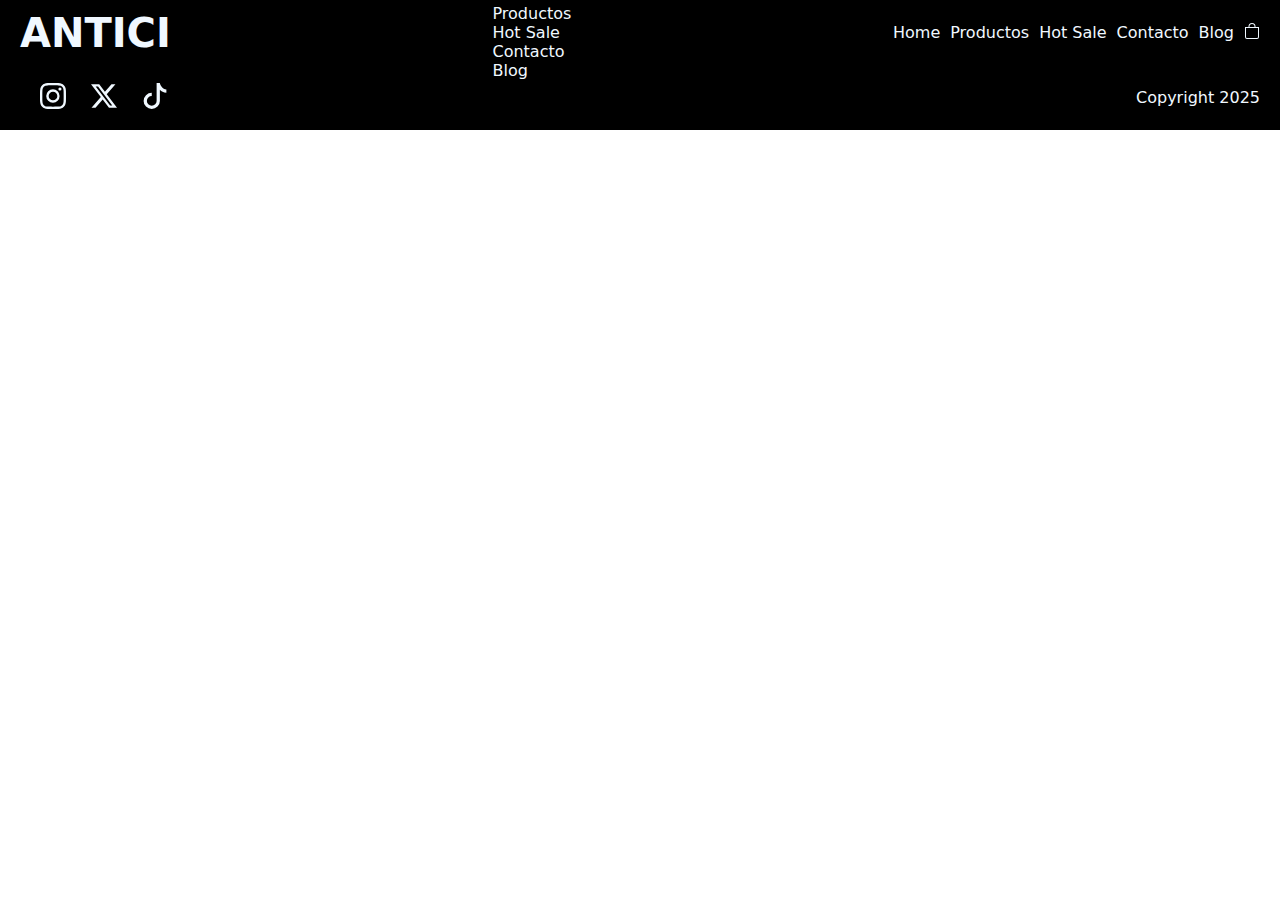
<file: pages/blog.html>
<!DOCTYPE html>
<html lang="es">
<head>
    <meta charset="UTF-8">
    <meta name="viewport" content="width=device-width, initial-scale=1.0">
    <title>Antici | Blog </title>
    <link rel="stylesheet" href="../styles/style.css">
    <link rel="icon" href="../assets/favicon.ico" type="image/x-icon">
    <link href="https://cdn.jsdelivr.net/npm/bootstrap@5.3.7/dist/css/bootstrap.min.css" rel="stylesheet" integrity="sha384-LN+7fdVzj6u52u30Kp6M/trliBMCMKTyK833zpbD+pXdCLuTusPj697FH4R/5mcr" crossorigin="anonymous">      
    
</head>

<body>

    <header>

        <h1 class="logo"><a href="../index.html">ANTICI</a></h1>

        <button class="navbar-toggler" type="button" data-bs-toggle="collapse" data-bs-target="#menuHamburguesa" aria-controls="menuHamburguesa" aria-expanded="false" aria-label="Toggle navigation">
        <span class="navbar-toggler-icon"></span>
        </button>

        <div class="collapse navbar-collapse" id="menuHamburguesa">
            <ul class="navbar-nav ms-auto mb-2 mb-lg-0">
            <li class="nav-item">
                <a class="nav-link active" href="../index.html">Home</a>
            </li>
            <li class="nav-item">
                <a class="nav-link" href="productos.html">Productos</a>
            </li>
            <li class="nav-item">
                <a class="nav-link" href="hotsale.html">Hot Sale</a>
            </li>
            <li class="nav-item">
                <a class="nav-link" href="contacto.html">Contacto</a>
            </li>
            <li class="nav-item">
                <a class="nav-link" href="blog.html">Blog</a>
            </li>
            </ul>
        </div>

        <nav class="nav-menu">
            <ul>
                <li><a href="../index.html">Home</a></li>
                <li><a href="productos.html">Productos</a></li>
                <li><a href="hotsale.html">Hot Sale</a></li>
                <li><a href="contacto.html">Contacto</a></li>
                <li><a href="pages/blog.html">Blog</a></li>
                <li><button class="button-shop"><svg xmlns="http://www.w3.org/2000/svg" width="16" height="16" fill="currentColor" class="bi bi-bag" viewBox="0 0 16 16">
                <path d="M8 1a2.5 2.5 0 0 1 2.5 2.5V4h-5v-.5A2.5 2.5 0 0 1 8 1m3.5 3v-.5a3.5 3.5 0 1 0-7 0V4H1v10a2 2 0 0 0 2 2h10a2 2 0 0 0 2-2V4zM2 5h12v9a1 1 0 0 1-1 1H3a1 1 0 0 1-1-1z"/>
                </svg></i></button></li>
            </ul>

            
        </nav>

    
    </header>
    <main>
        
    </main>

    <footer>

        <div class="social">

            <i class="bi bi-instagram"></i>
            <svg xmlns="http://www.w3.org/2000/svg" width="26" height="26" fill="currentColor" class="bi bi-instagram" viewBox="0 0 16 16">
                <path d="M8 0C5.829 0 5.556.01 4.703.048 3.85.088 3.269.222 2.76.42a3.9 3.9 0 0 0-1.417.923A3.9 3.9 0 0 0 .42 2.76C.222 3.268.087 3.85.048 4.7.01 5.555 0 5.827 0 8.001c0 2.172.01 2.444.048 3.297.04.852.174 1.433.372 1.942.205.526.478.972.923 1.417.444.445.89.719 1.416.923.51.198 1.09.333 1.942.372C5.555 15.99 5.827 16 8 16s2.444-.01 3.298-.048c.851-.04 1.434-.174 1.943-.372a3.9 3.9 0 0 0 1.416-.923c.445-.445.718-.891.923-1.417.197-.509.332-1.09.372-1.942C15.99 10.445 16 10.173 16 8s-.01-2.445-.048-3.299c-.04-.851-.175-1.433-.372-1.941a3.9 3.9 0 0 0-.923-1.417A3.9 3.9 0 0 0 13.24.42c-.51-.198-1.092-.333-1.943-.372C10.443.01 10.172 0 7.998 0zm-.717 1.442h.718c2.136 0 2.389.007 3.232.046.78.035 1.204.166 1.486.275.373.145.64.319.92.599s.453.546.598.92c.11.281.24.705.275 1.485.039.843.047 1.096.047 3.231s-.008 2.389-.047 3.232c-.035.78-.166 1.203-.275 1.485a2.5 2.5 0 0 1-.599.919c-.28.28-.546.453-.92.598-.28.11-.704.24-1.485.276-.843.038-1.096.047-3.232.047s-2.39-.009-3.233-.047c-.78-.036-1.203-.166-1.485-.276a2.5 2.5 0 0 1-.92-.598 2.5 2.5 0 0 1-.6-.92c-.109-.281-.24-.705-.275-1.485-.038-.843-.046-1.096-.046-3.233s.008-2.388.046-3.231c.036-.78.166-1.204.276-1.486.145-.373.319-.64.599-.92s.546-.453.92-.598c.282-.11.705-.24 1.485-.276.738-.034 1.024-.044 2.515-.045zm4.988 1.328a.96.96 0 1 0 0 1.92.96.96 0 0 0 0-1.92m-4.27 1.122a4.109 4.109 0 1 0 0 8.217 4.109 4.109 0 0 0 0-8.217m0 1.441a2.667 2.667 0 1 1 0 5.334 2.667 2.667 0 0 1 0-5.334"/>
            </svg>

            <i class="bi bi-twitter-x"></i>
            <svg xmlns="http://www.w3.org/2000/svg" width="26" height="26" fill="currentColor" class="bi bi-twitter-x" viewBox="0 0 16 16">
                <path d="M12.6.75h2.454l-5.36 6.142L16 15.25h-4.937l-3.867-5.07-4.425 5.07H.316l5.733-6.57L0 .75h5.063l3.495 4.633L12.601.75Zm-.86 13.028h1.36L4.323 2.145H2.865z"/>
            </svg>

            <i class="bi bi-tiktok"></i>
            <svg xmlns="http://www.w3.org/2000/svg" width="26" height="26" fill="currentColor" class="bi bi-tiktok" viewBox="0 0 16 16">
                <path d="M9 0h1.98c.144.715.54 1.617 1.235 2.512C12.895 3.389 13.797 4 15 4v2c-1.753 0-3.07-.814-4-1.829V11a5 5 0 1 1-5-5v2a3 3 0 1 0 3 3z"/>
            </svg>

        </div>

        <p>Copyright 2025</p>
    </footer>
    <script>
    function cerrarMenuEnDesktop() {
        const menu = document.getElementById('menuHamburguesa');
        const bsCollapse = bootstrap.Collapse.getInstance(menu);

        if (window.innerWidth >= 992 && menu.classList.contains('show')) {
        bsCollapse?.hide(); // Oculta el menú si está abierto
        }
    }

    window.addEventListener('resize', cerrarMenuEnDesktop);
    </script>

    <script src="https://cdn.jsdelivr.net/npm/bootstrap@5.3.6/dist/js/bootstrap.bundle.min.js" integrity="sha384-j1CDi7MgGQ12Z7Qab0qlWQ/Qqz24Gc6BM0thvEMVjHnfYGF0rmFCozFSxQBxwHKO" crossorigin="anonymous"></script>

</body>
</file>
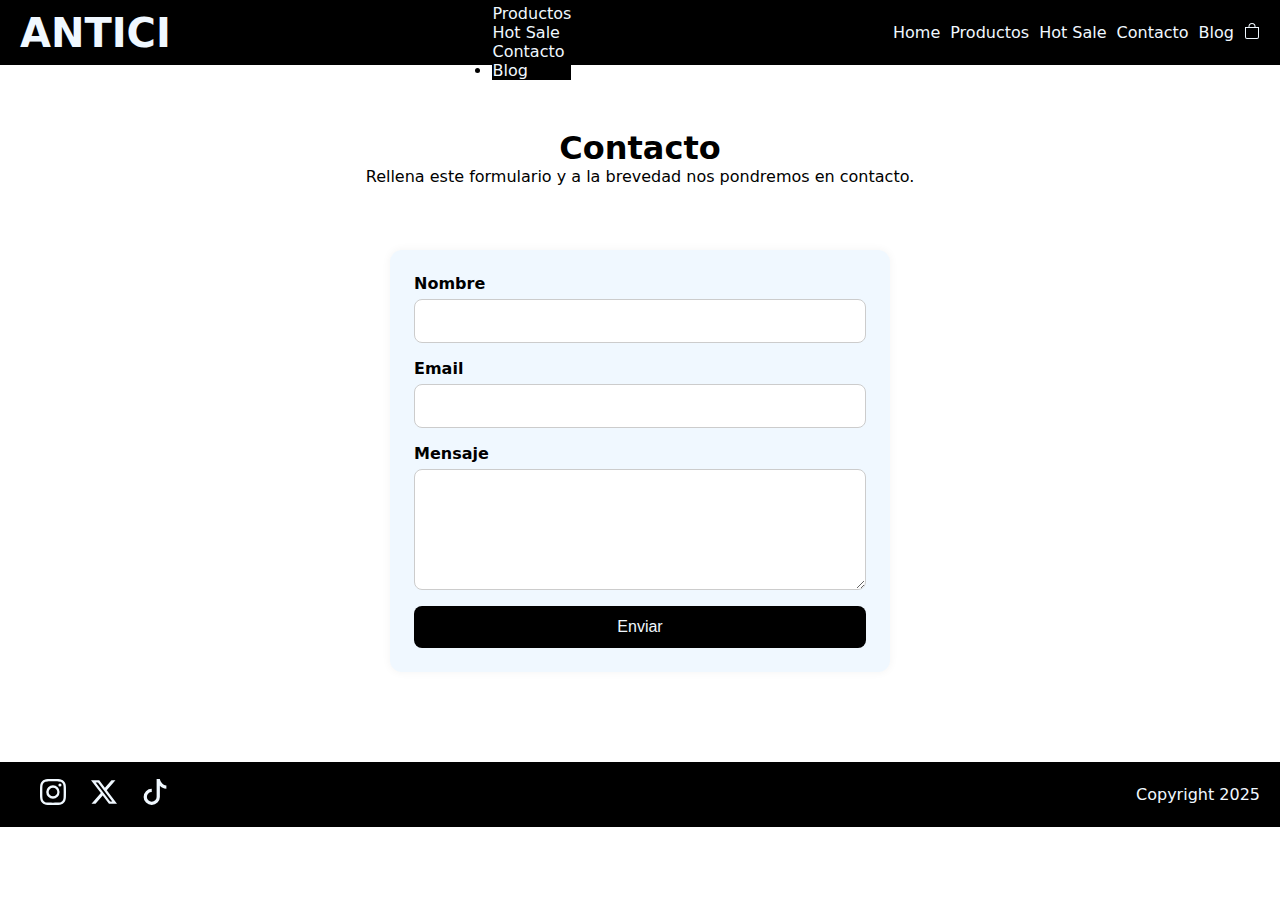
<file: pages/contacto.html>
<!DOCTYPE html>
<html lang="es">
<head>
    <meta charset="UTF-8">
    <meta name="viewport" content="width=device-width, initial-scale=1.0">
    <title>Antici | Contacto </title>
    <link rel="stylesheet" href="../styles/style.css">
    <link rel="icon" href="../assets/favicon.ico" type="image/x-icon">
    <link href="https://cdn.jsdelivr.net/npm/bootstrap@5.3.7/dist/css/bootstrap.min.css" rel="stylesheet" integrity="sha384-LN+7fdVzj6u52u30Kp6M/trliBMCMKTyK833zpbD+pXdCLuTusPj697FH4R/5mcr" crossorigin="anonymous">
</head>

<body>

    <header>

        <h1 class="logo"><a href="../index.html">ANTICI</a></h1>

        <button class="navbar-toggler" type="button" data-bs-toggle="collapse" data-bs-target="#menuHamburguesa" aria-controls="menuHamburguesa" aria-expanded="false" aria-label="Toggle navigation">
        <span class="navbar-toggler-icon"></span>
        </button>

        <div class="collapse navbar-collapse" id="menuHamburguesa">
            <ul class="navbar-nav ms-auto mb-2 mb-lg-0">
            <li class="nav-item">
                <a class="nav-link active" href="../index.html">Home</a>
            </li>
            <li class="nav-item">
                <a class="nav-link" href="productos.html">Productos</a>
            </li>
            <li class="nav-item">
                <a class="nav-link" href="hotsale.html">Hot Sale</a>
            </li>
            <li class="nav-item">
                <a class="nav-link" href="contacto.html">Contacto</a>
            </li>
            <li class="nav-item">
                <a class="nav-link" href="blog.html">Blog</a>
            </li>
            </ul>
        </div>

        <nav class="nav-menu">
            <ul>
                <li><a href="../index.html">Home</a></li>
                <li><a href="productos.html">Productos</a></li>
                <li><a href="hotsale.html">Hot Sale</a></li>
                <li><a href="contacto.html">Contacto</a></li>
                <li><a href="blog.html">Blog</a></li>
                <li><button class="button-shop"><svg xmlns="http://www.w3.org/2000/svg" width="16" height="16" fill="currentColor" class="bi bi-bag" viewBox="0 0 16 16">
                <path d="M8 1a2.5 2.5 0 0 1 2.5 2.5V4h-5v-.5A2.5 2.5 0 0 1 8 1m3.5 3v-.5a3.5 3.5 0 1 0-7 0V4H1v10a2 2 0 0 0 2 2h10a2 2 0 0 0 2-2V4zM2 5h12v9a1 1 0 0 1-1 1H3a1 1 0 0 1-1-1z"/>
                </svg></i></button></li>
            </ul>

            
        </nav>

    
    </header>

    <main>
        
        <section class="contacto">
            <h1>Contacto</h1>
            <p>Rellena este formulario y a la brevedad nos pondremos en contacto.</p>
        </section>
        
        <form class="formulario-contacto" action="#" method="post">

            <div class="formulario-grupo">
                <label for="nombre" class="formulario-label">Nombre</label>
                <input type="text" id="nombre" name="nombre" class="formulario-input" required>
            </div>

            <div class="formulario-grupo">
                <label for="email" class="formulario-label">Email</label>
                <input type="email" id="email" name="email" class="formulario-input" required>
            </div>

            <div class="formulario-grupo">
                <label for="mensaje" class="formulario-label">Mensaje</label>
                <textarea id="mensaje" name="mensaje" class="formulario-textarea" rows="5" required></textarea>
            </div>

            <button type="submit" class="formulario-boton">Enviar</button>

        </form>

    </main>

    <footer>

        <div class="social">

            <i class="bi bi-instagram"></i>
            <svg xmlns="http://www.w3.org/2000/svg" width="26" height="26" fill="currentColor" class="bi bi-instagram" viewBox="0 0 16 16">
                <path d="M8 0C5.829 0 5.556.01 4.703.048 3.85.088 3.269.222 2.76.42a3.9 3.9 0 0 0-1.417.923A3.9 3.9 0 0 0 .42 2.76C.222 3.268.087 3.85.048 4.7.01 5.555 0 5.827 0 8.001c0 2.172.01 2.444.048 3.297.04.852.174 1.433.372 1.942.205.526.478.972.923 1.417.444.445.89.719 1.416.923.51.198 1.09.333 1.942.372C5.555 15.99 5.827 16 8 16s2.444-.01 3.298-.048c.851-.04 1.434-.174 1.943-.372a3.9 3.9 0 0 0 1.416-.923c.445-.445.718-.891.923-1.417.197-.509.332-1.09.372-1.942C15.99 10.445 16 10.173 16 8s-.01-2.445-.048-3.299c-.04-.851-.175-1.433-.372-1.941a3.9 3.9 0 0 0-.923-1.417A3.9 3.9 0 0 0 13.24.42c-.51-.198-1.092-.333-1.943-.372C10.443.01 10.172 0 7.998 0zm-.717 1.442h.718c2.136 0 2.389.007 3.232.046.78.035 1.204.166 1.486.275.373.145.64.319.92.599s.453.546.598.92c.11.281.24.705.275 1.485.039.843.047 1.096.047 3.231s-.008 2.389-.047 3.232c-.035.78-.166 1.203-.275 1.485a2.5 2.5 0 0 1-.599.919c-.28.28-.546.453-.92.598-.28.11-.704.24-1.485.276-.843.038-1.096.047-3.232.047s-2.39-.009-3.233-.047c-.78-.036-1.203-.166-1.485-.276a2.5 2.5 0 0 1-.92-.598 2.5 2.5 0 0 1-.6-.92c-.109-.281-.24-.705-.275-1.485-.038-.843-.046-1.096-.046-3.233s.008-2.388.046-3.231c.036-.78.166-1.204.276-1.486.145-.373.319-.64.599-.92s.546-.453.92-.598c.282-.11.705-.24 1.485-.276.738-.034 1.024-.044 2.515-.045zm4.988 1.328a.96.96 0 1 0 0 1.92.96.96 0 0 0 0-1.92m-4.27 1.122a4.109 4.109 0 1 0 0 8.217 4.109 4.109 0 0 0 0-8.217m0 1.441a2.667 2.667 0 1 1 0 5.334 2.667 2.667 0 0 1 0-5.334"/>
            </svg>

            <i class="bi bi-twitter-x"></i>
            <svg xmlns="http://www.w3.org/2000/svg" width="26" height="26" fill="currentColor" class="bi bi-twitter-x" viewBox="0 0 16 16">
                <path d="M12.6.75h2.454l-5.36 6.142L16 15.25h-4.937l-3.867-5.07-4.425 5.07H.316l5.733-6.57L0 .75h5.063l3.495 4.633L12.601.75Zm-.86 13.028h1.36L4.323 2.145H2.865z"/>
            </svg>

            <i class="bi bi-tiktok"></i>
            <svg xmlns="http://www.w3.org/2000/svg" width="26" height="26" fill="currentColor" class="bi bi-tiktok" viewBox="0 0 16 16">
                <path d="M9 0h1.98c.144.715.54 1.617 1.235 2.512C12.895 3.389 13.797 4 15 4v2c-1.753 0-3.07-.814-4-1.829V11a5 5 0 1 1-5-5v2a3 3 0 1 0 3 3z"/>
            </svg>

        </div>

        <p>Copyright 2025</p>
    </footer>
    <script>
    function cerrarMenuEnDesktop() {
        const menu = document.getElementById('menuHamburguesa');
        const bsCollapse = bootstrap.Collapse.getInstance(menu);

        if (window.innerWidth >= 992 && menu.classList.contains('show')) {
        bsCollapse?.hide(); // Oculta el menú si está abierto
        }
    }

    window.addEventListener('resize', cerrarMenuEnDesktop);
    </script>

    <script src="https://cdn.jsdelivr.net/npm/bootstrap@5.3.6/dist/js/bootstrap.bundle.min.js" integrity="sha384-j1CDi7MgGQ12Z7Qab0qlWQ/Qqz24Gc6BM0thvEMVjHnfYGF0rmFCozFSxQBxwHKO" crossorigin="anonymous"></script>

</body>
</file>
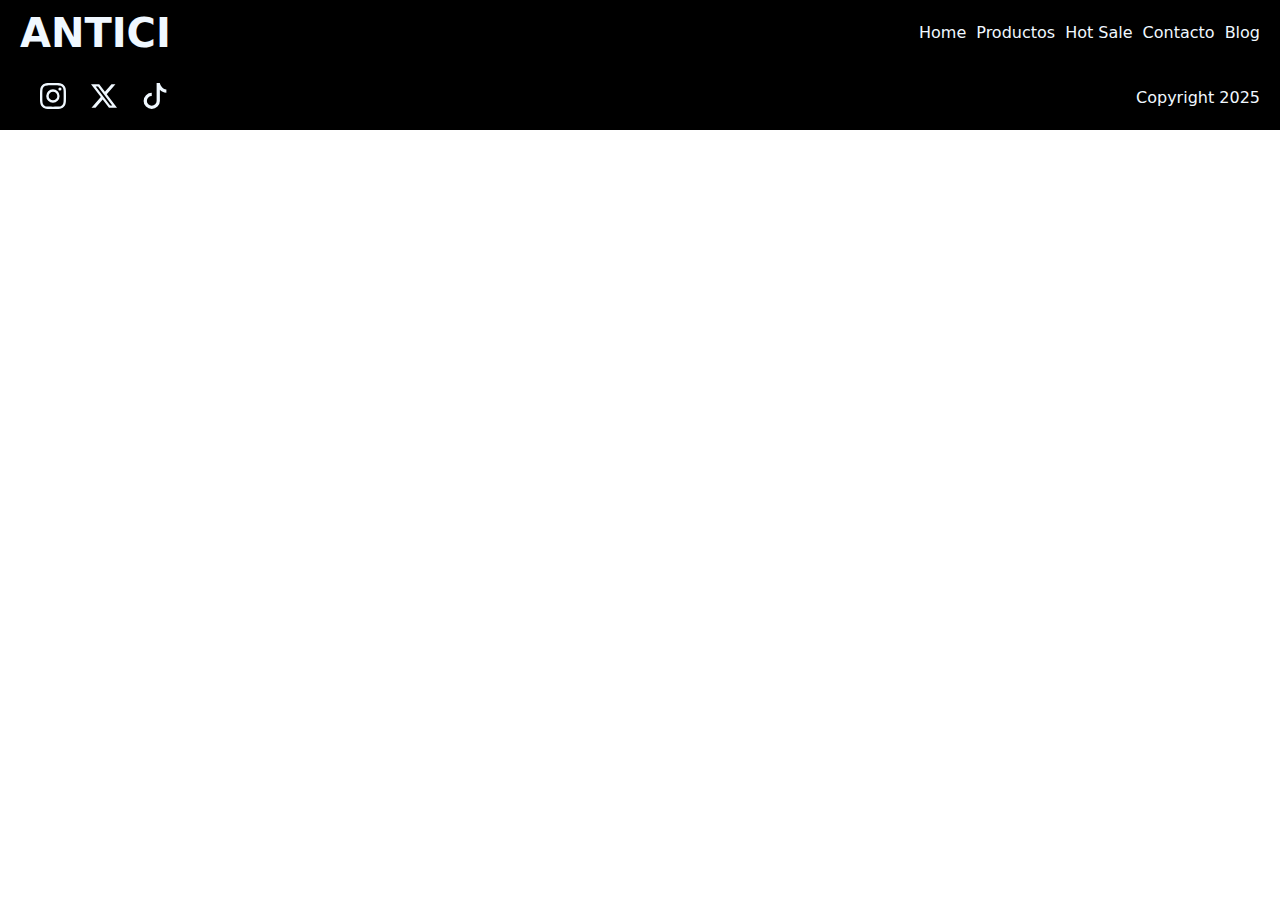
<file: pages/hotsale.html>
<!DOCTYPE html>
<html lang="es">
<head>
    <meta charset="UTF-8">
    <meta name="viewport" content="width=device-width, initial-scale=1.0">
    <title>Antici | Hot Sale </title>
    <link rel="stylesheet" href="/styles/style.css">
    <link rel="icon" href="../assets/favicon.ico" type="image/x-icon">
    <link href="https://cdn.jsdelivr.net/npm/bootstrap@5.3.7/dist/css/bootstrap.min.css" rel="stylesheet" integrity="sha384-LN+7fdVzj6u52u30Kp6M/trliBMCMKTyK833zpbD+pXdCLuTusPj697FH4R/5mcr" crossorigin="anonymous">  
    <style>
        @import url('https://fonts.googleapis.com/css2?family=Syne:wght@400..800&display=swap');
    </style>
</head>

<body>

    <header>

        <h1 class="logo">ANTICI</h1>

        <button class="navbar-toggler" type="button" data-bs-toggle="collapse" data-bs-target="#menuHamburguesa" aria-controls="menuHamburguesa" aria-expanded="false" aria-label="Toggle navigation">
        <span class="navbar-toggler-icon"></span>
        </button>

        <nav class="nav-menu">
            <ul>
                <li><a href="../index.html">Home</a></li>
                <li><a href="productos.html">Productos</a></li>
                <li><a href="hotsale.html">Hot Sale</a></li>
                <li><a href="contacto.html">Contacto</a></li>
                <li><a href="blog.html">Blog</a></li>
            </ul>
        </nav>
    
    </header>

    <footer>

        <div class="social">

            <i class="bi bi-instagram"></i>
            <svg xmlns="http://www.w3.org/2000/svg" width="26" height="26" fill="currentColor" class="bi bi-instagram" viewBox="0 0 16 16">
                <path d="M8 0C5.829 0 5.556.01 4.703.048 3.85.088 3.269.222 2.76.42a3.9 3.9 0 0 0-1.417.923A3.9 3.9 0 0 0 .42 2.76C.222 3.268.087 3.85.048 4.7.01 5.555 0 5.827 0 8.001c0 2.172.01 2.444.048 3.297.04.852.174 1.433.372 1.942.205.526.478.972.923 1.417.444.445.89.719 1.416.923.51.198 1.09.333 1.942.372C5.555 15.99 5.827 16 8 16s2.444-.01 3.298-.048c.851-.04 1.434-.174 1.943-.372a3.9 3.9 0 0 0 1.416-.923c.445-.445.718-.891.923-1.417.197-.509.332-1.09.372-1.942C15.99 10.445 16 10.173 16 8s-.01-2.445-.048-3.299c-.04-.851-.175-1.433-.372-1.941a3.9 3.9 0 0 0-.923-1.417A3.9 3.9 0 0 0 13.24.42c-.51-.198-1.092-.333-1.943-.372C10.443.01 10.172 0 7.998 0zm-.717 1.442h.718c2.136 0 2.389.007 3.232.046.78.035 1.204.166 1.486.275.373.145.64.319.92.599s.453.546.598.92c.11.281.24.705.275 1.485.039.843.047 1.096.047 3.231s-.008 2.389-.047 3.232c-.035.78-.166 1.203-.275 1.485a2.5 2.5 0 0 1-.599.919c-.28.28-.546.453-.92.598-.28.11-.704.24-1.485.276-.843.038-1.096.047-3.232.047s-2.39-.009-3.233-.047c-.78-.036-1.203-.166-1.485-.276a2.5 2.5 0 0 1-.92-.598 2.5 2.5 0 0 1-.6-.92c-.109-.281-.24-.705-.275-1.485-.038-.843-.046-1.096-.046-3.233s.008-2.388.046-3.231c.036-.78.166-1.204.276-1.486.145-.373.319-.64.599-.92s.546-.453.92-.598c.282-.11.705-.24 1.485-.276.738-.034 1.024-.044 2.515-.045zm4.988 1.328a.96.96 0 1 0 0 1.92.96.96 0 0 0 0-1.92m-4.27 1.122a4.109 4.109 0 1 0 0 8.217 4.109 4.109 0 0 0 0-8.217m0 1.441a2.667 2.667 0 1 1 0 5.334 2.667 2.667 0 0 1 0-5.334"/>
            </svg>

            <i class="bi bi-twitter-x"></i>
            <svg xmlns="http://www.w3.org/2000/svg" width="26" height="26" fill="currentColor" class="bi bi-twitter-x" viewBox="0 0 16 16">
                <path d="M12.6.75h2.454l-5.36 6.142L16 15.25h-4.937l-3.867-5.07-4.425 5.07H.316l5.733-6.57L0 .75h5.063l3.495 4.633L12.601.75Zm-.86 13.028h1.36L4.323 2.145H2.865z"/>
            </svg>

            <i class="bi bi-tiktok"></i>
            <svg xmlns="http://www.w3.org/2000/svg" width="26" height="26" fill="currentColor" class="bi bi-tiktok" viewBox="0 0 16 16">
                <path d="M9 0h1.98c.144.715.54 1.617 1.235 2.512C12.895 3.389 13.797 4 15 4v2c-1.753 0-3.07-.814-4-1.829V11a5 5 0 1 1-5-5v2a3 3 0 1 0 3 3z"/>
            </svg>

        </div>

        <p>Copyright 2025</p>
    </footer>

</body>
</file>
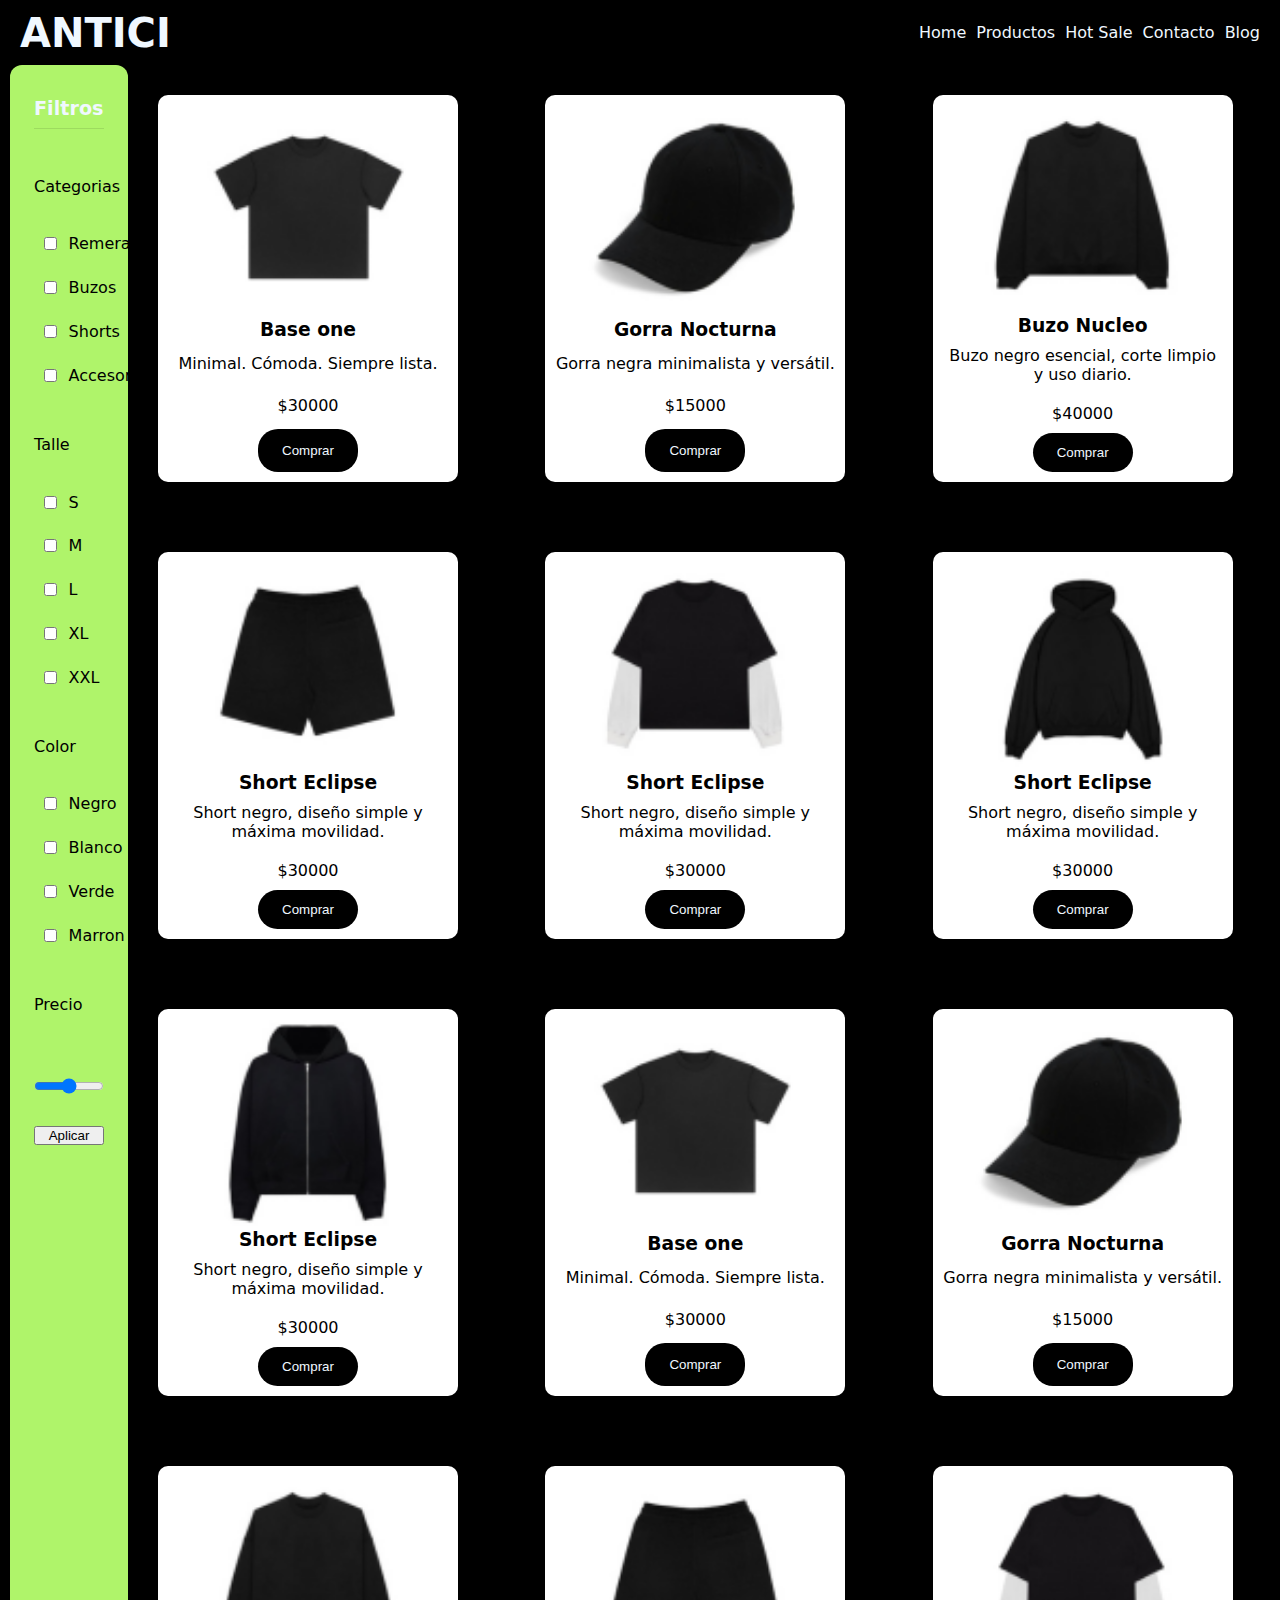
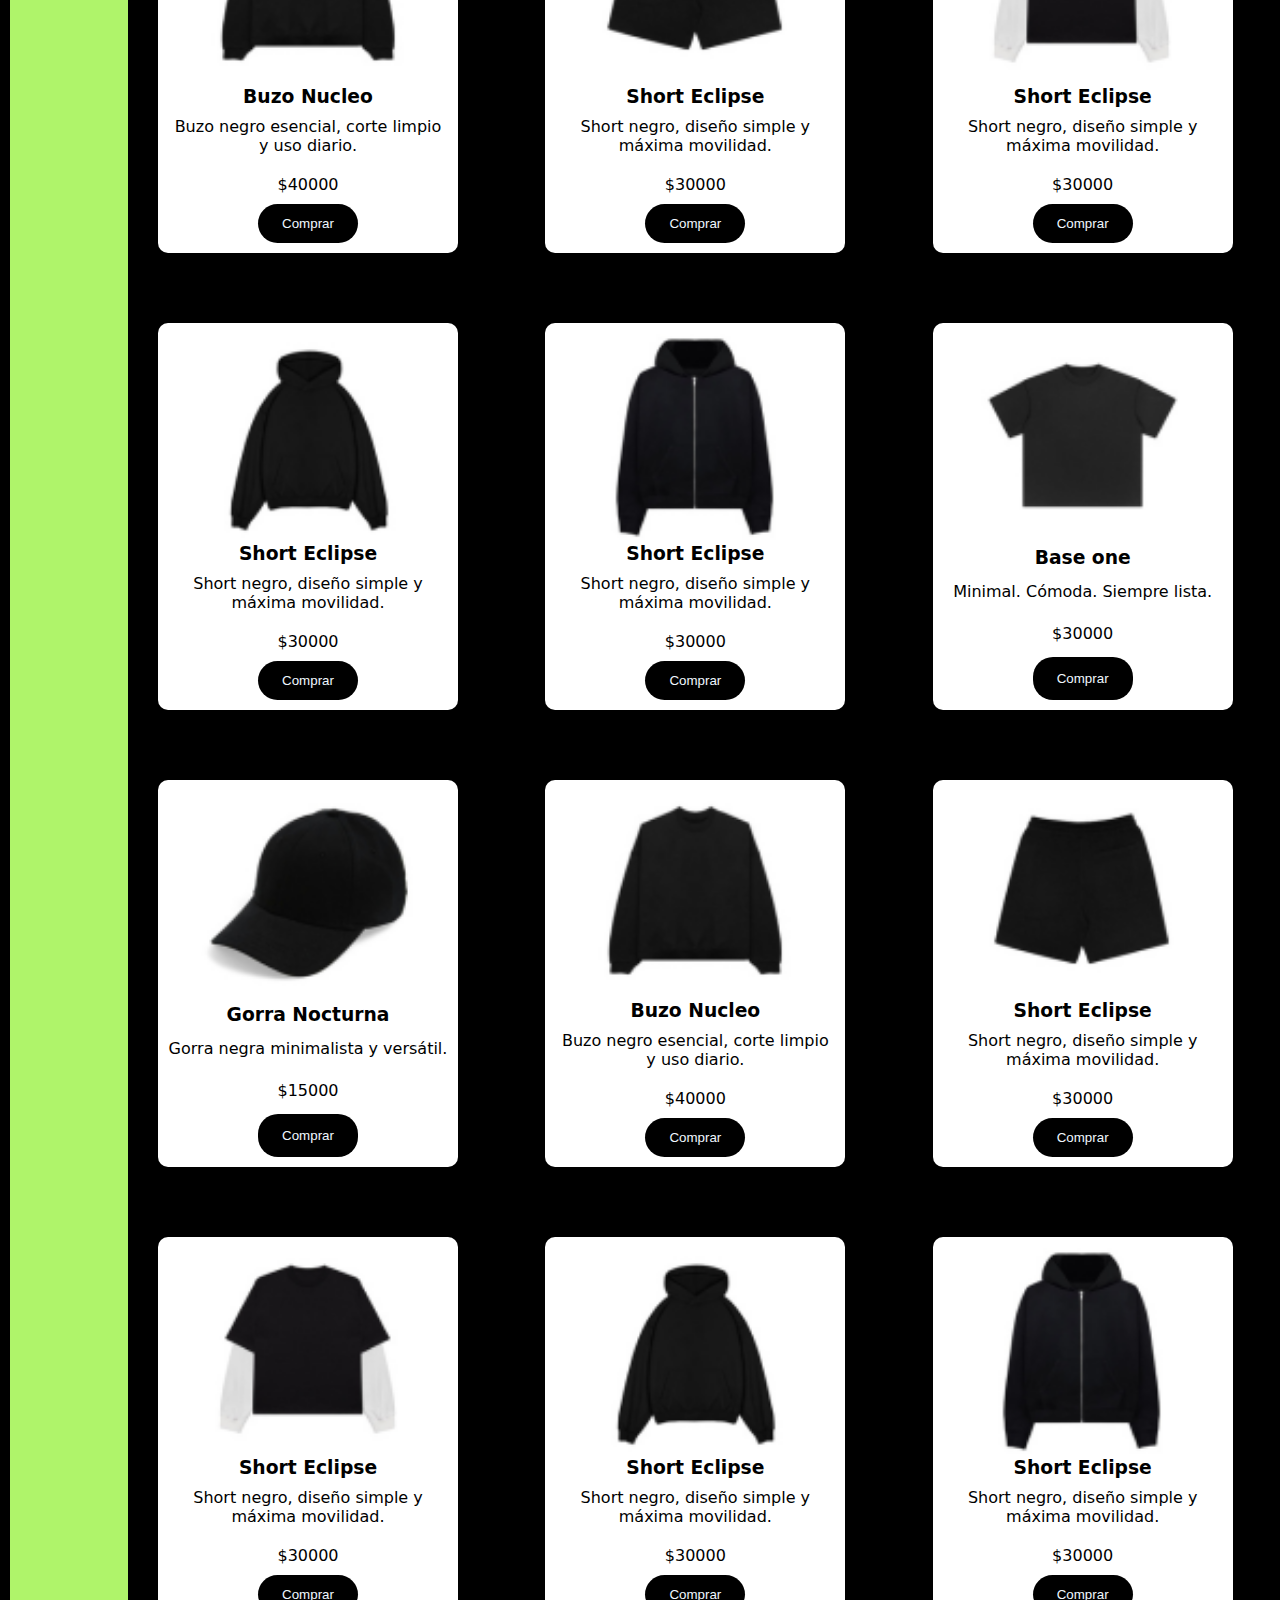
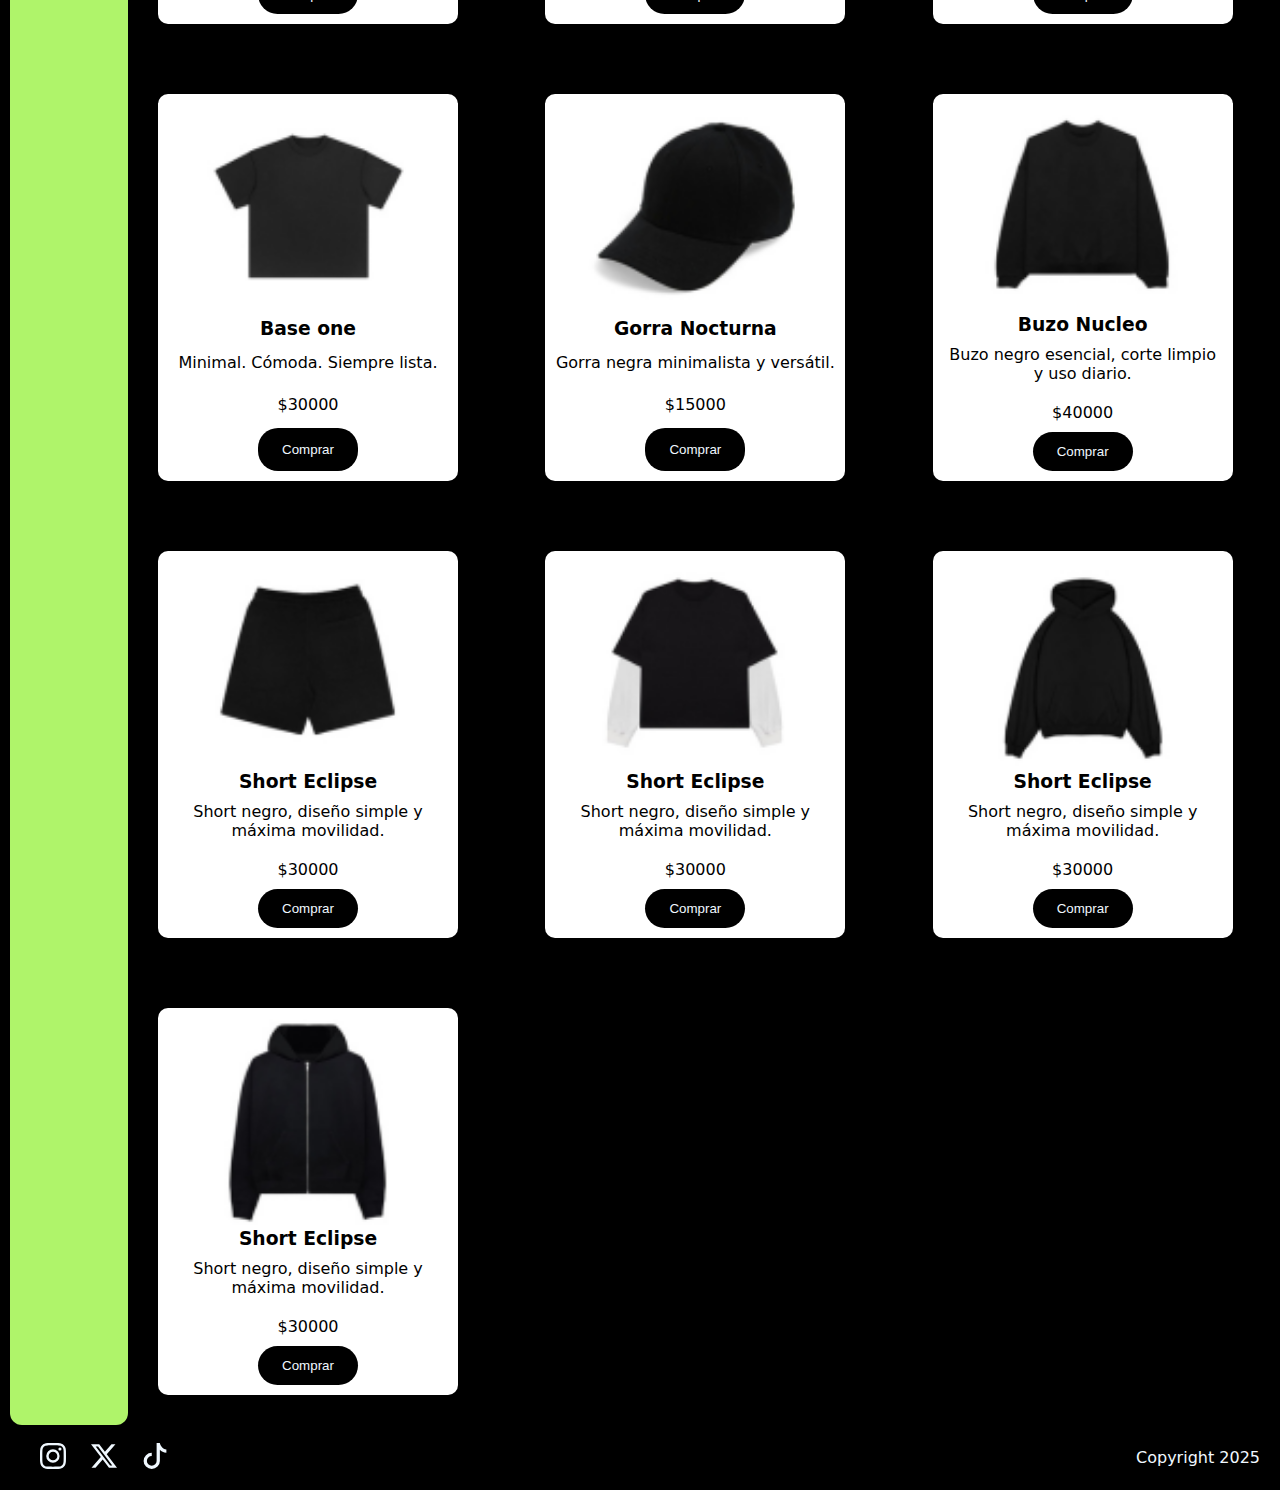
<file: pages/productos.html>
<!DOCTYPE html>
<html lang="es">
<head>
    <meta charset="UTF-8">
    <meta name="viewport" content="width=device-width, initial-scale=1.0">
    <title>Antici | Productos </title>
    <link rel="stylesheet" href="/styles/style.css">
    <link rel="icon" href="../assets/favicon.ico" type="image/x-icon">
    <link href="https://cdn.jsdelivr.net/npm/bootstrap@5.3.7/dist/css/bootstrap.min.css" rel="stylesheet" integrity="sha384-LN+7fdVzj6u52u30Kp6M/trliBMCMKTyK833zpbD+pXdCLuTusPj697FH4R/5mcr" crossorigin="anonymous">
    <style>
        @import url('https://fonts.googleapis.com/css2?family=Syne:wght@400..800&display=swap');
    </style>

</head>


    <header>

        <h1 class="logo">ANTICI</h1>

        <button class="navbar-toggler" type="button" data-bs-toggle="collapse" data-bs-target="#menuHamburguesa" aria-controls="menuHamburguesa" aria-expanded="false" aria-label="Toggle navigation">
        <span class="navbar-toggler-icon"></span>
        </button>

        <nav class="nav-menu">
            <ul>
                <li><a href="../index.html">Home</a></li>
                <li><a href="productos.html">Productos</a></li>
                <li><a href="hotsale.html">Hot Sale</a></li>
                <li><a href="contacto.html">Contacto</a></li>
                <li><a href="blog.html">Blog</a></li>
            </ul>
        </nav>
    
    </header>

    <main>

        <div class="catalog">

            <aside class="catalog__filters">

                <h3>Filtros</h3>

                <p>Categorias</p>
                <ul>
                    <li><input type="checkbox">Remeras</li>
                    <li><input type="checkbox">Buzos</li>
                    <li><input type="checkbox">Shorts</li>
                    <li><input type="checkbox">Accesorios</li>
                </ul>
            
                <p>Talle</p>
                <ul>
                    <li><input type="checkbox">S</li>
                    <li><input type="checkbox">M</li>
                    <li><input type="checkbox">L</li>
                    <li><input type="checkbox">XL</li>
                    <li><input type="checkbox">XXL</li>
                </ul>

                <p>Color</p>
                <ul>
                    <li><input type="checkbox">Negro<div class="color-filters__negro"></div></li>
                    <li><input type="checkbox">Blanco<div class="color-filters__blanco"></div></li>
                    <li><input type="checkbox">Verde<div class="color-filters__verde"></div></li>
                    <li><input type="checkbox">Marron<div class="color-filters__marron"></div></li>
                </ul>

                <p>Precio</p>
                <label for="Precio"></label>
                <input type="range" id="precio" name="precio">

                <input type="button" value="Aplicar" class="product-card_cta">

            </aside>

            <section class="catalog__products">

                <div class="product-card">
                    <img src="../assets/remera-1.png" alt="Remera basica negra" class="product-card_img">
                    <h3 class="product-card_title">Base one</h3>
                    <p class="product-card_description">Minimal. Cómoda. Siempre lista.</p>
                    <p class="product-card_price">$30000</p>
                    <button class="product-card_cta">Comprar</button>
                </div>

                
                <div class="product-card">
                    <img src="../assets/gorra-1.png" alt="Gorra basica negra" class="product-card_img">
                    <h3 class="product-card_title">Gorra Nocturna</h3>
                    <p class="product-card_description">Gorra negra minimalista y versátil.</p>
                    <p class="product-card_price">$15000</p>
                    <button class="product-card_cta">Comprar</button>
                </div>

                
                <div class="product-card">
                    <img src="../assets/buzo-1.png" alt="Buzo basico negro" class="product-card_img">
                    <h3 class="product-card_title">Buzo Nucleo</h3>
                    <p class="product-card_description">Buzo negro esencial, corte limpio y uso diario.</p>
                    <p class="product-card_price">$40000</p>
                    <button class="product-card_cta">Comprar</button>
                </div>

                
                <div class="product-card">
                    <img src="../assets/short-1.png" alt="Short basico negro" class="product-card_img">
                    <h3 class="product-card_title">Short Eclipse</h3>
                    <p class="product-card_description">Short negro, diseño simple y máxima movilidad.</p>
                    <p class="product-card_price">$30000</p>
                    <button class="product-card_cta">Comprar</button>
                </div>

                <div class="product-card">
                    <img src="../assets/remera-2.png" alt="Short basico negro" class="product-card_img">
                    <h3 class="product-card_title">Short Eclipse</h3>
                    <p class="product-card_description">Short negro, diseño simple y máxima movilidad.</p>
                    <p class="product-card_price">$30000</p>
                    <button class="product-card_cta">Comprar</button>
                </div>

                <div class="product-card">
                    <img src="../assets/buzo-2.png" alt="Short basico negro" class="product-card_img">
                    <h3 class="product-card_title">Short Eclipse</h3>
                    <p class="product-card_description">Short negro, diseño simple y máxima movilidad.</p>
                    <p class="product-card_price">$30000</p>
                    <button class="product-card_cta">Comprar</button>
                </div>

                <div class="product-card">
                    <img src="../assets/campera-1.png" alt="Short basico negro" class="product-card_img">
                    <h3 class="product-card_title">Short Eclipse</h3>
                    <p class="product-card_description">Short negro, diseño simple y máxima movilidad.</p>
                    <p class="product-card_price">$30000</p>
                    <button class="product-card_cta">Comprar</button>
                </div>

                <div class="product-card">
                    <img src="../assets/remera-1.png" alt="Remera basica negra" class="product-card_img">
                    <h3 class="product-card_title">Base one</h3>
                    <p class="product-card_description">Minimal. Cómoda. Siempre lista.</p>
                    <p class="product-card_price">$30000</p>
                    <button class="product-card_cta">Comprar</button>
                </div>

                
                <div class="product-card">
                    <img src="../assets/gorra-1.png" alt="Gorra basica negra" class="product-card_img">
                    <h3 class="product-card_title">Gorra Nocturna</h3>
                    <p class="product-card_description">Gorra negra minimalista y versátil.</p>
                    <p class="product-card_price">$15000</p>
                    <button class="product-card_cta">Comprar</button>
                </div>

                
                <div class="product-card">
                    <img src="../assets/buzo-1.png" alt="Buzo basico negro" class="product-card_img">
                    <h3 class="product-card_title">Buzo Nucleo</h3>
                    <p class="product-card_description">Buzo negro  esencial, corte limpio y uso diario.</p>
                    <p class="product-card_price">$40000</p>
                    <button class="product-card_cta">Comprar</button>
                </div>

                
                <div class="product-card">
                    <img src="../assets/short-1.png" alt="Short basico negro" class="product-card_img">
                    <h3 class="product-card_title">Short Eclipse</h3>
                    <p class="product-card_description">Short negro, diseño simple y máxima movilidad.</p>
                    <p class="product-card_price">$30000</p>
                    <button class="product-card_cta">Comprar</button>
                </div>

                <div class="product-card">
                    <img src="../assets/remera-2.png" alt="Short basico negro" class="product-card_img">
                    <h3 class="product-card_title">Short Eclipse</h3>
                    <p class="product-card_description">Short negro, diseño simple y máxima movilidad.</p>
                    <p class="product-card_price">$30000</p>
                    <button class="product-card_cta">Comprar</button>
                </div>

                <div class="product-card">
                    <img src="../assets/buzo-2.png" alt="Short basico negro" class="product-card_img">
                    <h3 class="product-card_title">Short Eclipse</h3>
                    <p class="product-card_description">Short negro, diseño simple y máxima movilidad.</p>
                    <p class="product-card_price">$30000</p>
                    <button class="product-card_cta">Comprar</button>
                </div>

                <div class="product-card">
                    <img src="../assets/campera-1.png" alt="Short basico negro" class="product-card_img">
                    <h3 class="product-card_title">Short Eclipse</h3>
                    <p class="product-card_description">Short negro, diseño simple y máxima movilidad.</p>
                    <p class="product-card_price">$30000</p>
                    <button class="product-card_cta">Comprar</button>
                </div>

                <div class="product-card">
                    <img src="../assets/remera-1.png" alt="Remera basica negra" class="product-card_img">
                    <h3 class="product-card_title">Base one</h3>
                    <p class="product-card_description">Minimal. Cómoda. Siempre lista.</p>
                    <p class="product-card_price">$30000</p>
                    <button class="product-card_cta">Comprar</button>
                </div>

                
                <div class="product-card">
                    <img src="../assets/gorra-1.png" alt="Gorra basica negra" class="product-card_img">
                    <h3 class="product-card_title">Gorra Nocturna</h3>
                    <p class="product-card_description">Gorra negra minimalista y versátil.</p>
                    <p class="product-card_price">$15000</p>
                    <button class="product-card_cta">Comprar</button>
                </div>

                
                <div class="product-card">
                    <img src="../assets/buzo-1.png" alt="Buzo basico negro" class="product-card_img">
                    <h3 class="product-card_title">Buzo Nucleo</h3>
                    <p class="product-card_description">Buzo negro esencial, corte limpio y uso diario.</p>
                    <p class="product-card_price">$40000</p>
                    <button class="product-card_cta">Comprar</button>
                </div>

                
                <div class="product-card">
                    <img src="../assets/short-1.png" alt="Short basico negro" class="product-card_img">
                    <h3 class="product-card_title">Short Eclipse</h3>
                    <p class="product-card_description">Short negro, diseño simple y máxima movilidad.</p>
                    <p class="product-card_price">$30000</p>
                    <button class="product-card_cta">Comprar</button>
                </div>

                <div class="product-card">
                    <img src="../assets/remera-2.png" alt="Short basico negro" class="product-card_img">
                    <h3 class="product-card_title">Short Eclipse</h3>
                    <p class="product-card_description">Short negro, diseño simple y máxima movilidad.</p>
                    <p class="product-card_price">$30000</p>
                    <button class="product-card_cta">Comprar</button>
                </div>

                <div class="product-card">
                    <img src="../assets/buzo-2.png" alt="Short basico negro" class="product-card_img">
                    <h3 class="product-card_title">Short Eclipse</h3>
                    <p class="product-card_description">Short negro, diseño simple y máxima movilidad.</p>
                    <p class="product-card_price">$30000</p>
                    <button class="product-card_cta">Comprar</button>
                </div>

                <div class="product-card">
                    <img src="../assets/campera-1.png" alt="Short basico negro" class="product-card_img">
                    <h3 class="product-card_title">Short Eclipse</h3>
                    <p class="product-card_description">Short negro, diseño simple y máxima movilidad.</p>
                    <p class="product-card_price">$30000</p>
                    <button class="product-card_cta">Comprar</button>
                </div>

                <div class="product-card">
                    <img src="../assets/remera-1.png" alt="Remera basica negra" class="product-card_img">
                    <h3 class="product-card_title">Base one</h3>
                    <p class="product-card_description">Minimal. Cómoda. Siempre lista.</p>
                    <p class="product-card_price">$30000</p>
                    <button class="product-card_cta">Comprar</button>
                </div>

                
                <div class="product-card">
                    <img src="../assets/gorra-1.png" alt="Gorra basica negra" class="product-card_img">
                    <h3 class="product-card_title">Gorra Nocturna</h3>
                    <p class="product-card_description">Gorra negra minimalista y versátil.</p>
                    <p class="product-card_price">$15000</p>
                    <button class="product-card_cta">Comprar</button>
                </div>

                
                <div class="product-card">
                    <img src="../assets/buzo-1.png" alt="Buzo basico negro" class="product-card_img">
                    <h3 class="product-card_title">Buzo Nucleo</h3>
                    <p class="product-card_description">Buzo negro esencial, corte limpio y uso diario.</p>
                    <p class="product-card_price">$40000</p>
                    <button class="product-card_cta">Comprar</button>
                </div>

                
                <div class="product-card">
                    <img src="../assets/short-1.png" alt="Short basico negro" class="product-card_img">
                    <h3 class="product-card_title">Short Eclipse</h3>
                    <p class="product-card_description">Short negro, diseño simple y máxima movilidad.</p>
                    <p class="product-card_price">$30000</p>
                    <button class="product-card_cta">Comprar</button>
                </div>

                <div class="product-card">
                    <img src="../assets/remera-2.png" alt="Short basico negro" class="product-card_img">
                    <h3 class="product-card_title">Short Eclipse</h3>
                    <p class="product-card_description">Short negro, diseño simple y máxima movilidad.</p>
                    <p class="product-card_price">$30000</p>
                    <button class="product-card_cta">Comprar</button>
                </div>

                <div class="product-card">
                    <img src="../assets/buzo-2.png" alt="Short basico negro" class="product-card_img">
                    <h3 class="product-card_title">Short Eclipse</h3>
                    <p class="product-card_description">Short negro, diseño simple y máxima movilidad.</p>
                    <p class="product-card_price">$30000</p>
                    <button class="product-card_cta">Comprar</button>
                </div>

                <div class="product-card">
                    <img src="../assets/campera-1.png" alt="Short basico negro" class="product-card_img">
                    <h3 class="product-card_title">Short Eclipse</h3>
                    <p class="product-card_description">Short negro, diseño simple y máxima movilidad.</p>
                    <p class="product-card_price">$30000</p>
                    <button class="product-card_cta">Comprar</button>
                </div>

            </section>
        </div>

    </main>

    <footer>

        <div class="social">

            <i class="bi bi-instagram"></i>
            <svg xmlns="http://www.w3.org/2000/svg" width="26" height="26" fill="currentColor" class="bi bi-instagram" viewBox="0 0 16 16">
                <path d="M8 0C5.829 0 5.556.01 4.703.048 3.85.088 3.269.222 2.76.42a3.9 3.9 0 0 0-1.417.923A3.9 3.9 0 0 0 .42 2.76C.222 3.268.087 3.85.048 4.7.01 5.555 0 5.827 0 8.001c0 2.172.01 2.444.048 3.297.04.852.174 1.433.372 1.942.205.526.478.972.923 1.417.444.445.89.719 1.416.923.51.198 1.09.333 1.942.372C5.555 15.99 5.827 16 8 16s2.444-.01 3.298-.048c.851-.04 1.434-.174 1.943-.372a3.9 3.9 0 0 0 1.416-.923c.445-.445.718-.891.923-1.417.197-.509.332-1.09.372-1.942C15.99 10.445 16 10.173 16 8s-.01-2.445-.048-3.299c-.04-.851-.175-1.433-.372-1.941a3.9 3.9 0 0 0-.923-1.417A3.9 3.9 0 0 0 13.24.42c-.51-.198-1.092-.333-1.943-.372C10.443.01 10.172 0 7.998 0zm-.717 1.442h.718c2.136 0 2.389.007 3.232.046.78.035 1.204.166 1.486.275.373.145.64.319.92.599s.453.546.598.92c.11.281.24.705.275 1.485.039.843.047 1.096.047 3.231s-.008 2.389-.047 3.232c-.035.78-.166 1.203-.275 1.485a2.5 2.5 0 0 1-.599.919c-.28.28-.546.453-.92.598-.28.11-.704.24-1.485.276-.843.038-1.096.047-3.232.047s-2.39-.009-3.233-.047c-.78-.036-1.203-.166-1.485-.276a2.5 2.5 0 0 1-.92-.598 2.5 2.5 0 0 1-.6-.92c-.109-.281-.24-.705-.275-1.485-.038-.843-.046-1.096-.046-3.233s.008-2.388.046-3.231c.036-.78.166-1.204.276-1.486.145-.373.319-.64.599-.92s.546-.453.92-.598c.282-.11.705-.24 1.485-.276.738-.034 1.024-.044 2.515-.045zm4.988 1.328a.96.96 0 1 0 0 1.92.96.96 0 0 0 0-1.92m-4.27 1.122a4.109 4.109 0 1 0 0 8.217 4.109 4.109 0 0 0 0-8.217m0 1.441a2.667 2.667 0 1 1 0 5.334 2.667 2.667 0 0 1 0-5.334"/>
            </svg>

            <i class="bi bi-twitter-x"></i>
            <svg xmlns="http://www.w3.org/2000/svg" width="26" height="26" fill="currentColor" class="bi bi-twitter-x" viewBox="0 0 16 16">
                <path d="M12.6.75h2.454l-5.36 6.142L16 15.25h-4.937l-3.867-5.07-4.425 5.07H.316l5.733-6.57L0 .75h5.063l3.495 4.633L12.601.75Zm-.86 13.028h1.36L4.323 2.145H2.865z"/>
            </svg>

            <i class="bi bi-tiktok"></i>
            <svg xmlns="http://www.w3.org/2000/svg" width="26" height="26" fill="currentColor" class="bi bi-tiktok" viewBox="0 0 16 16">
                <path d="M9 0h1.98c.144.715.54 1.617 1.235 2.512C12.895 3.389 13.797 4 15 4v2c-1.753 0-3.07-.814-4-1.829V11a5 5 0 1 1-5-5v2a3 3 0 1 0 3 3z"/>
            </svg>

        </div>

        <p>Copyright 2025</p>
    </footer>

</body>
</file>
<file: styles/style.css>
@import url("https://fonts.googleapis.com/css2?family=Syne:wght@400..800&display=swap");
/* Paleta de colores */
/* Esquinas */
* {
  box-sizing: border-box;
  margin: 0;
  padding: 0;
}

body {
  font-family: system-ui, -apple-system, BlinkMacSystemFont, "Segoe UI", Roboto, Oxygen, Ubuntu, Cantarell, "Open Sans", "Helvetica Neue", sans-serif;
}

/* Home */
.promotion-bar {
  display: flex;
  background-color: #A2F252;
  justify-content: center;
  height: 25px;
}

.logo {
  font-size: 40px;
  color: aliceblue;
}

.pop-up {
  width: 70px;
  position: fixed;
  bottom: 0;
  right: 0;
  padding-bottom: 50px;
  padding-right: 10px;
  z-index: 1000;
}
.pop-up:hover {
  width: 80px;
}

.slider-box {
  width: 100vw;
  margin: 0 auto;
  overflow: hidden;
}
.slider-box ul {
  display: flex;
  padding: 0;
  margin: 0;
  width: 300vw;
  animation: slide 9s infinite alternate ease-in-out;
}
.slider-box li {
  width: 100vw;
  list-style: none;
  flex-shrink: 0;
}
.slider-box li img {
  width: 100%;
  height: auto;
  display: block;
  max-width: 100%;
}

@keyframes slide {
  0% {
    margin-left: 0;
  }
  33.33% {
    margin-left: 0;
  }
  38% {
    margin-left: -100vw;
  }
  66.66% {
    margin-left: -100vw;
  }
  71% {
    margin-left: -200vw;
  }
  100% {
    margin-left: -200vw;
  }
}
.banner2 {
  background-image: url(../assets/banner-6.jpg);
  background-color: #000000;
  background-position: center;
  background-repeat: no-repeat;
  width: 100%;
  height: 488px;
}

/* Productos destacados */
.features {
  padding-left: 5%;
  padding-right: 5%;
  padding-top: 10px;
  padding-bottom: 20px;
  background-color: #000000;
  color: aliceblue;
}
.features .product {
  display: grid;
  gap: 0px;
  margin: 10px;
  grid-template-columns: repeat(auto-fit, minmax(300px, 1fr));
}
.features .product .product-card {
  display: grid;
  justify-items: center;
  background-color: white;
  border-radius: 10px;
  width: 300px;
  color: #000000;
  padding-bottom: 10px;
  margin: 10px;
}
.features .product .product-card p {
  text-align: center;
}
.features .product .product-card .product-card_img {
  padding-left: 5px;
  padding-right: 5px;
  padding-top: 5px;
  padding-bottom: 0px;
  border-radius: 20px;
  width: 75%;
}
.features .product .product-card .product-card_cta {
  background-color: #000000;
  color: aliceblue;
  padding: 0.75rem 1.5rem;
  border: none;
  border-radius: 20px;
  transition: all 0.3s ease;
}
.features .product .product-card .product-card_cta:hover {
  background-color: #A2F252;
  transform: scale(1.02);
}

/* Proveedores */
.suppliers {
  padding-left: 5%;
  padding-right: 5%;
  padding-top: 10px;
  padding-bottom: 20px;
  overflow: auto;
  padding-top: 20px;
  padding-bottom: 20px;
  background-color: #A2F252;
}
.suppliers .suppliers-list {
  display: flex;
  justify-content: space-between;
}
.suppliers .suppliers-list .suppliers-logo {
  border-radius: 50px;
  width: 100px;
}
.suppliers .suppliers-logo:hover {
  transform: scale(1.04);
}

.img-1 {
  width: auto;
  height: 100%;
}

/* Grid section */
.container-grid {
  display: flex;
  gap: 10px;
  margin: 5%;
}
.container-grid .grid1 {
  display: grid;
  width: 100%;
  grid-template-columns: 1fr 1fr 1fr;
  grid-template-rows: 400px 400px;
  grid-template-areas: "img-uno img-uno img-uno" "img-dos img-tres img-tres";
  gap: 10px;
}
.container-grid .grid1 .img-uno,
.container-grid .grid1 .img-dos,
.container-grid .grid1 .img-tres {
  border-radius: 20px;
  width: 100%;
  height: 100%;
  object-fit: cover;
}
.container-grid .grid1 .img-uno {
  grid-area: img-uno;
}
.container-grid .grid1 .img-dos {
  grid-area: img-dos;
}
.container-grid .grid1 .img-tres {
  grid-area: img-tres;
}
.container-grid .grid2 {
  width: 100%;
  display: grid;
  grid-template-columns: 1fr 1fr 1fr;
  grid-template-rows: 1fr 1fr 1fr;
  grid-template-areas: "item1 item1 item2" "item3 item3 item4" "item5 item6 item6";
  gap: 10px;
}
.container-grid .grid2 .item1,
.container-grid .grid2 .item2,
.container-grid .grid2 .item3,
.container-grid .grid2 .item4,
.container-grid .grid2 .item5,
.container-grid .grid2 .item6 {
  border-radius: 20px;
  background-position: center;
  background-size: cover;
  background-repeat: no-repeat;
}
.container-grid .grid2 .item1 {
  background-image: url(../assets/imggrid-12.jpg);
  grid-area: item1;
}
.container-grid .grid2 .item2 {
  background-image: url(../assets/imggrid-10.jpg);
  grid-area: item2;
}
.container-grid .grid2 .item3 {
  background-image: url(../assets/imggrid-16.jpg);
  grid-area: item3;
}
.container-grid .grid2 .item4 {
  background-image: url(../assets/imggrid-11.jpg);
  grid-area: item4;
}
.container-grid .grid2 .item5 {
  background-image: url(../assets/imggrid-13.jpg);
  grid-area: item5;
}
.container-grid .grid2 .item6 {
  background-image: url(../assets/imggrid-17.jpg);
  grid-area: item6;
}

/* MQ para celulares */
@media (max-width: 576px) {
  .text-promotion_2 {
    display: none;
  }
  header {
    display: grid !important;
    grid-template-columns: 1fr 0.3fr;
  }
  header nav ul {
    display: none !important;
  }
  header .navbar-toggler {
    display: block !important;
  }
  header #menuHamburguesa {
    z-index: 1050;
  }
  footer {
    display: grid !important;
    grid-template-columns: 1fr !important;
    height: fit-content !important;
    justify-items: center;
  }
  .product,
  .catalog__products {
    justify-items: center;
  }
  .grid1,
  .img-uno,
  .img-dos,
  .img-tres,
  .item1,
  .item3,
  .item6,
  .catalog__filters {
    display: none !important;
  }
  .container-grid {
    display: grid !important;
    grid-template-columns: 1fr !important;
    grid-template-areas: "grid2";
  }
  .grid2 {
    display: grid;
    grid-area: grid2;
    width: 100%;
    max-width: 100vw;
    justify-items: center;
    grid-template-columns: 1fr !important;
    grid-template-rows: 1fr 1fr 1fr !important;
    grid-template-areas: "item2" "item4" "item5" !important;
  }
  .item2,
  .item4,
  .item5 {
    height: 50vh;
    width: 100%;
    margin: 10px;
  }
}
/* MQ para tablets */
@media (min-width: 577px) and (max-width: 991px) {
  .product,
  .catalog__products {
    justify-items: center;
  }
  .grid1 {
    display: none !important;
  }
  .container-grid {
    display: grid !important;
    grid-template-columns: 1fr !important;
    grid-template-areas: "grid2";
  }
  .grid2 {
    display: grid !important;
    grid-area: grid2;
    width: 50%;
    grid-template-columns: 1fr 1fr;
    grid-template-rows: auto;
    grid-template-areas: "item2 item4" "item5 item5";
  }
  .grid2 .item1,
  .grid2 .item2,
  .grid2 .item3,
  .grid2 .item4,
  .grid2 .item5,
  .grid2 .item6 {
    height: 30vh;
    width: 100%;
  }
}
/* Pagina de productos */
a {
  color: aliceblue !important;
  text-decoration: none !important;
}

.catalog {
  background-color: #000000;
  display: grid !important;
  grid-template-columns: 10vw auto;
  grid-template-rows: max-content max-content;
}
.catalog .catalog__products {
  display: grid;
  gap: 30px;
  margin: 10px;
  grid-template-columns: repeat(auto-fit, minmax(300px, 1fr));
}
.catalog .catalog__products .product-card {
  display: grid;
  justify-items: center;
  background-color: white;
  border-radius: 10px;
  width: 300px;
  color: #000000;
  padding-bottom: 10px;
  margin: 20px;
}
.catalog .catalog__products .product-card p {
  text-align: center;
  padding: 10px;
}
.catalog .catalog__products .product-card .product-card_img {
  padding-left: 5px;
  padding-right: 5px;
  padding-top: 5px;
  padding-bottom: 0px;
  border-radius: 20px;
  width: 75%;
}
.catalog .catalog__products .product-card .product-card_cta {
  background-color: #000000;
  color: aliceblue;
  padding: 0.75rem 1.5rem;
  border: none;
  border-radius: 20px;
  transition: all 0.3s ease;
}
.catalog .catalog__products .product-card .product-card_cta:hover {
  background-color: #A2F252;
  transform: scale(1.02);
}
.catalog .catalog__filters {
  background-color: rgb(174.75, 243.7822580645, 105.7177419355);
  padding: 2rem 1.5rem;
  border-radius: 12px;
  box-shadow: 0 0 12px rgba(0, 0, 0, 0.08);
  display: flex;
  flex-direction: column;
  gap: 2rem;
  margin-left: 10px;
}
.catalog .catalog__filters h3 {
  font-size: 1.2rem;
  font-weight: 600;
  margin-bottom: 1rem;
  color: aliceblue;
  border-bottom: 1px solid rgba(0, 0, 0, 0.1);
  padding-bottom: 0.5rem;
}
.catalog .catalog__filters ul {
  list-style: none;
  padding: 0;
  margin: 0;
}
.catalog .catalog__filters ul li {
  display: flex;
  align-items: center;
  gap: 12px;
  margin-bottom: 12px;
  padding: 0.4rem 0.6rem;
  border-radius: 8px;
  transition: background 0.2s;
}
.catalog .catalog__filters ul li:hover {
  background-color: rgba(0, 0, 0, 0.04);
  cursor: pointer;
}
.catalog .catalog__filters ul li label {
  font-size: 0.95rem;
  color: aliceblue;
  cursor: pointer;
}
.catalog .catalog__filters ul li .color-filter {
  height: 18px;
  width: 18px;
  border-radius: 50%;
  border: 1px solid #ccc;
  box-shadow: 0 0 2px rgba(0, 0, 0, 0.1);
}
.catalog .catalog__filters ul li .color-filter--negro {
  background-color: black;
}
.catalog .catalog__filters ul li .color-filter--blanco {
  background-color: white;
}
.catalog .catalog__filters ul li .color-filter--verde {
  background-color: #4CAF50;
}
.catalog .catalog__filters ul li .color-filter--marron {
  background-color: #795548;
}

.color-filters__negro {
  background-color: black;
}

.color-filters__blanco {
  background-color: white;
}

.color-filters__verde {
  background-color: green;
}

.color-filters__marron {
  background-color: brown;
}

/* Pagina de contacto */
.contacto {
  text-align: center;
  padding-top: 5%;
}

.formulario-contacto {
  width: 100%;
  max-width: 500px;
  margin: auto;
  padding: 24px;
  margin-top: 5%;
  margin-bottom: 7%;
  background-color: aliceblue;
  border-radius: 12px;
  box-shadow: 0 0 10px rgba(0, 0, 0, 0.05);
  display: flex;
  flex-direction: column;
  gap: 16px;
}
.formulario-contacto .formulario-grupo {
  display: flex;
  flex-direction: column;
}
.formulario-contacto .formulario-grupo .formulario-label {
  font-weight: bold;
  margin-bottom: 6px;
  color: #000000;
}
.formulario-contacto .formulario-grupo .formulario-input,
.formulario-contacto .formulario-grupo .formulario-textarea {
  padding: 12px;
  border: 1px solid #ccc;
  border-radius: 8px;
  font-size: 16px;
  transition: border-color 0.3s;
}
.formulario-contacto .formulario-grupo .formulario-input:focus,
.formulario-contacto .formulario-grupo .formulario-textarea:focus {
  border-color: #BDE038;
  outline: none;
}
.formulario-contacto .formulario-boton {
  background-color: #000000;
  color: aliceblue;
  padding: 12px 24px;
  font-size: 16px;
  border: none;
  border-radius: 8px;
  cursor: pointer;
  transition: background-color 0.3s;
}
.formulario-contacto .formulario-boton:hover {
  background-color: #BDE038;
}

html,
body {
  overflow-x: hidden;
}

/* links */
a {
  color: aliceblue !important;
  text-decoration: none !important;
}
a:hover {
  color: #A2F252 !important;
}

/* Header y Navbar */
header {
  display: flex;
  justify-content: space-between;
  align-items: center;
  background-color: #000000;
  padding: 10px 20px;
  height: 65px;
}
header nav ul {
  display: flex;
  list-style: none;
  font-size: 16px;
  gap: 10px;
  text-decoration: none !important;
  align-items: center;
}
header nav ul .button-shop {
  border: 0px;
  background-color: #000000;
}
header nav ul .button-shop .bi {
  color: aliceblue;
}
header nav ul .button-shop:hover {
  color: #A2F252;
}
header .navbar-toggler {
  display: none;
  border: none;
}
header .navbar-toggler-icon {
  background-image: url("data:image/svg+xml;charset=utf8,%3Csvg viewBox='0 0 30 30' xmlns='http://www.w3.org/2000/svg'%3E%3Cpath stroke='white' stroke-width='2' d='M4 7h22M4 15h22M4 23h22'/%3E%3C/svg%3E") !important;
}
header #menuHamburguesa {
  background-color: #000000;
}

/* Footer */
footer {
  display: flex;
  justify-content: space-between;
  align-items: center;
  background-color: #000000;
  padding: 10px 20px;
  height: 65px;
  color: aliceblue;
}
footer .social i {
  padding-left: 20px;
}

/*# sourceMappingURL=style.css.map */
</file>
